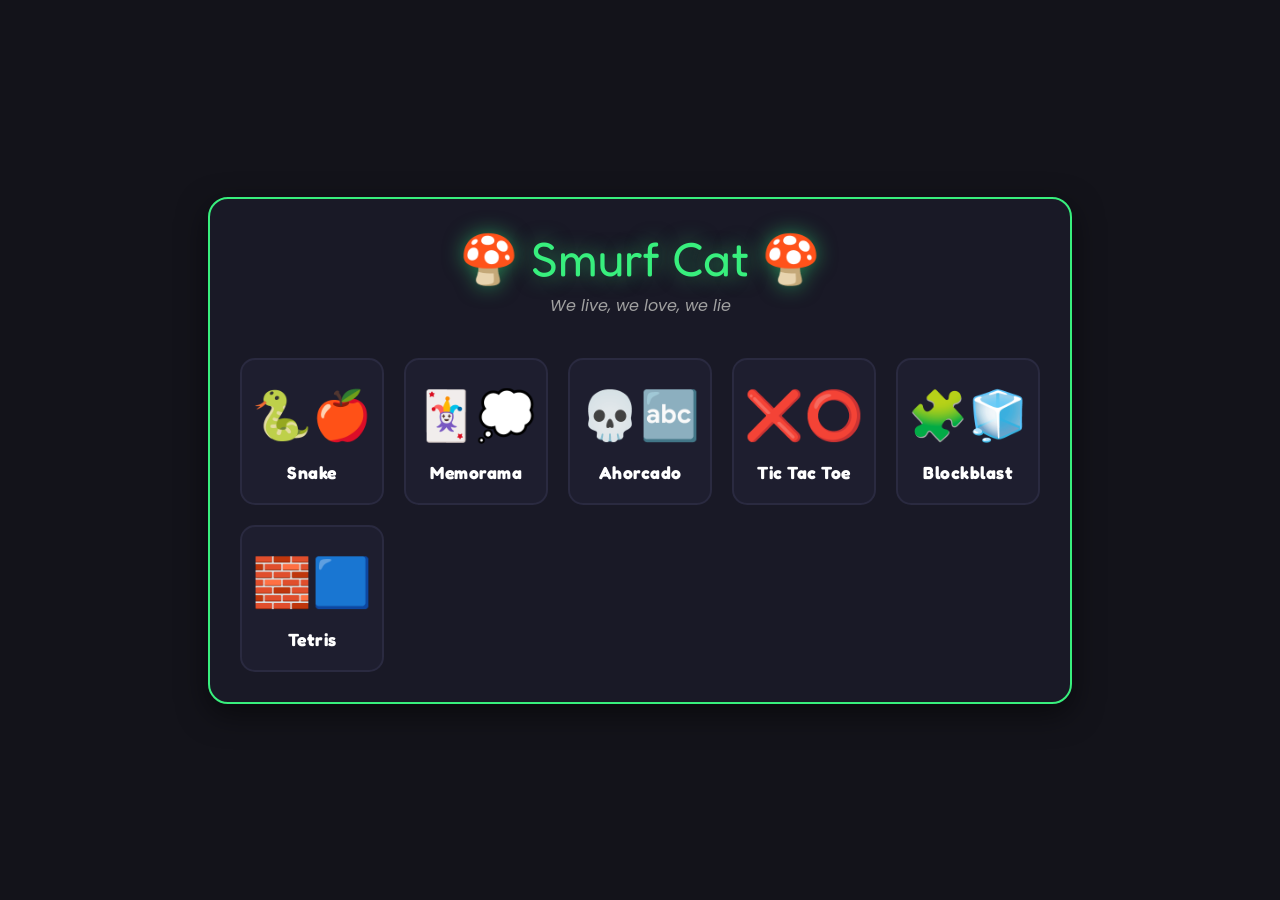
<file: menu.html>
<!DOCTYPE html>
<html lang="es">
<head>
    <meta charset="UTF-8">
    <meta name="viewport" content="width=device-width, initial-scale=1.0">
    <title>Arcade - Mini Juegos</title>
    <link href="https://fonts.googleapis.com/css2?family=Fredoka+One&family=Poppins:wght@400;600&display=swap" rel="stylesheet">
    <style>
        body {
            margin: 0;
            padding: 20px;
            background: #13131a;
            color: #fff;
            font-family: 'Poppins', sans-serif;
            display: flex;
            justify-content: center;
            align-items: center;
            min-height: 100vh;
            box-sizing: border-box;
        }

        .container-arcade {
            width: 100%;
            max-width: 800px;
            text-align: center;
            background: rgba(30, 30, 47, 0.6);
            padding: 30px;
            border-radius: 20px;
            box-shadow: 0 10px 30px rgba(0,0,0,0.5);
            border: 2px solid #38ef7d;
            backdrop-filter: blur(10px);
        }

        header .logo-arcade {
            font-family: 'Fredoka One', cursive;
            font-size: 3rem;
            color: #38ef7d;
            text-shadow: 0 0 20px rgba(56, 239, 125, 0.5);
            margin-bottom: 5px;
        }

        header p {
            color: #a1a1a1;
            margin-top: 0;
            margin-bottom: 40px;
            font-style: italic;
        }

        .games-grid-arcade {
            display: grid;
            grid-template-columns: repeat(auto-fit, minmax(140px, 1fr));
            gap: 20px;
            justify-content: center;
        }

        .game-card-arcade {
            background: #1e1e2f;
            border: 2px solid #2a2a40;
            border-radius: 15px;
            padding: 20px 10px;
            text-decoration: none;
            color: #fff;
            transition: all 0.3s ease;
            display: flex;
            flex-direction: column;
            align-items: center;
            justify-content: center;
            cursor: pointer;
        }

        .game-card-arcade:hover {
            transform: translateY(-5px);
            border-color: #38ef7d;
            box-shadow: 0 0 15px rgba(56, 239, 125, 0.3);
        }

        .game-card-arcade div {
            font-size: 3rem;
            margin-bottom: 10px;
        }

        .game-card-arcade h4 {
            margin: 0;
            font-size: 1.1rem;
            font-family: 'Fredoka One', cursive;
            letter-spacing: 0.5px;
        }

        /* Ajustes para pantallas pequeñas de celular */
        @media (max-width: 480px) {
            header .logo-arcade { font-size: 2.2rem; }
            .games-grid-arcade { grid-template-columns: repeat(2, 1fr); gap: 12px; }
            .game-card-arcade div { font-size: 2.3rem; }
            .game-card-arcade h4 { font-size: 0.9rem; }
        }
    </style>
</head>
<body>

    <div class="container-arcade">
        <header>
            <div class="logo-arcade">🍄 Smurf Cat 🍄</div>
            <p>We live, we love, we lie</p>
        </header>

        <main>
            <div class="games-grid-arcade">
                <a href="juegos/snake.html" class="game-card-arcade"><div>🐍🍎</div><h4>Snake</h4></a>
                <a href="juegos/memorama.html" class="game-card-arcade"><div>🃏💭</div><h4>Memorama</h4></a>
                <a href="juegos/ahorcado.html" class="game-card-arcade"><div>💀🔤</div><h4>Ahorcado</h4></a>
                <a href="juegos/tictactoe.html" class="game-card-arcade"><div>❌⭕</div><h4>Tic Tac Toe</h4></a>
                <a href="juegos/blockblast.html" class="game-card-arcade"><div>🧩🧊</div><h4>Blockblast</h4></a>
                <a href="juegos/tetris.html" class="game-card-arcade"><div>🧱🟦</div><h4>Tetris</h4></a>
            </div>
        </main>
    </div>

</body>
</html>
</file>
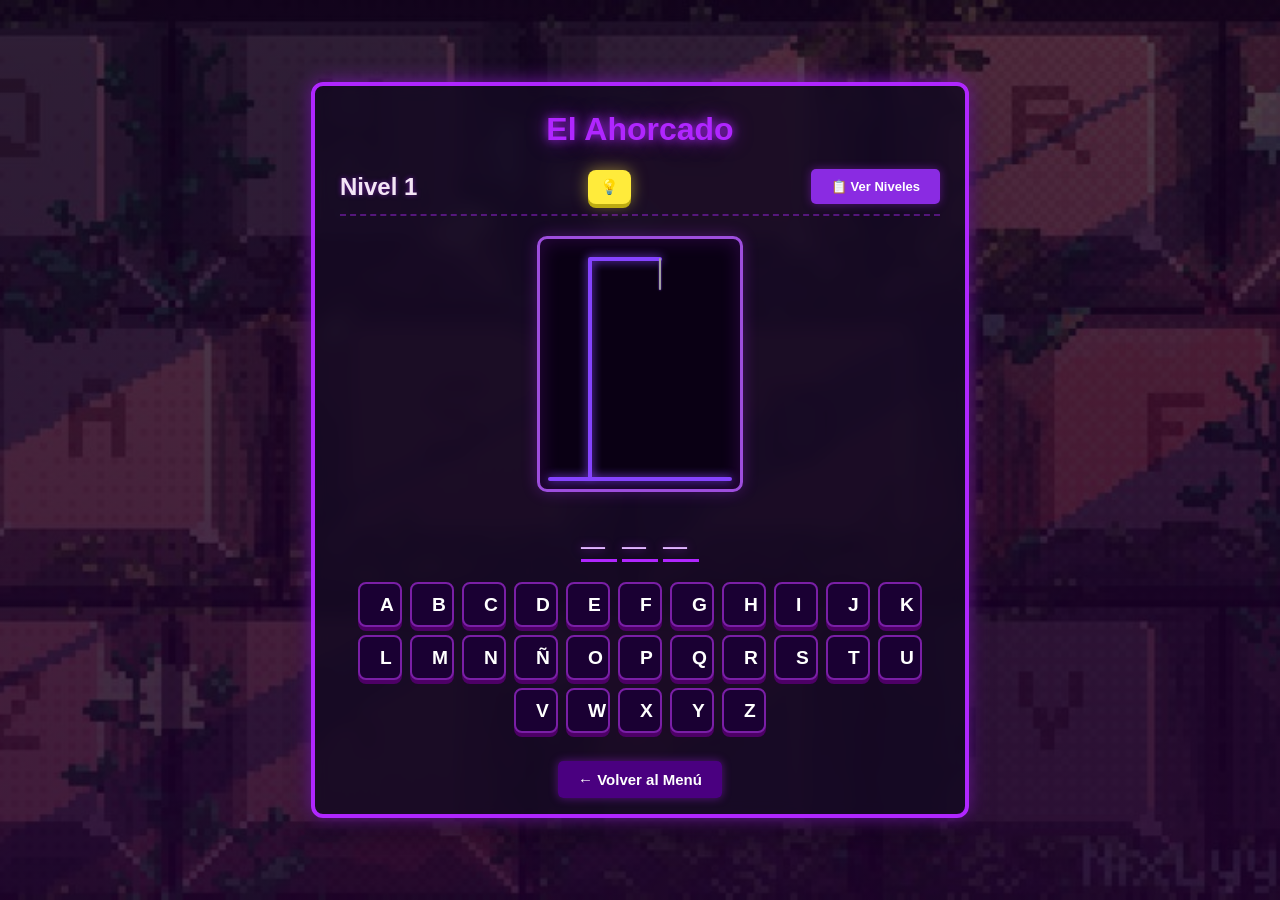
<file: juegos/ahorcado.html>
<!DOCTYPE html>
<html lang="es">
<head>
    <meta charset="UTF-8">
    <meta name="viewport" content="width=device-width, initial-scale=1.0">
    <title>Ahorcado - TikTakk</title>
    <link rel="stylesheet" href="ahorcado.css">
</head>
<body>
    
    <div class="container">
        <h1>El Ahorcado</h1>
      
       <div id="pantallaJuego">
            <div class="cabecera-juego">
                <h2 id="textoNivel">Nivel 1</h2>
                
                <button id="btnPista" onclick="revelarLetra()" style="margin-right: 10px;">💡</button>
                <button onclick="abrirSelectorNiveles()" class="btn-niveles">📋 Ver Niveles</button>
            </div>
            
            <canvas id="canvasAhorcado" width="200" height="250"></canvas>
            
            <div id="palabraOculta" class="palabra-oculta">_ _ _</div>
            
            <p id="mensajeEstado"></p>
            
            <button id="btnSiguiente" onclick="cargarSiguienteNivel()" style="display: none;">Siguiente Nivel ➡️</button>
            <button id="btnReintentar" onclick="reintentarNivel()" style="display: none;">🔄 Reintentar Nivel</button>

            <div id="teclado" class="teclado"></div>
        </div>

        <div id="pantallaNiveles" style="display: none;">
            <h2>Selecciona un Nivel</h2>
            <div id="cuadriculaNiveles" class="grid-niveles"></div>
            <button onclick="cerrarSelectorNiveles()" class="btn-volver">Volver al Juego</button>
        </div>

        <br>
 <a href="../menu.html" class="btn-volver">← Volver al Menú</a>    </div>

    <script src="ahorcado.js"></script>
</body>
</html>
</file>
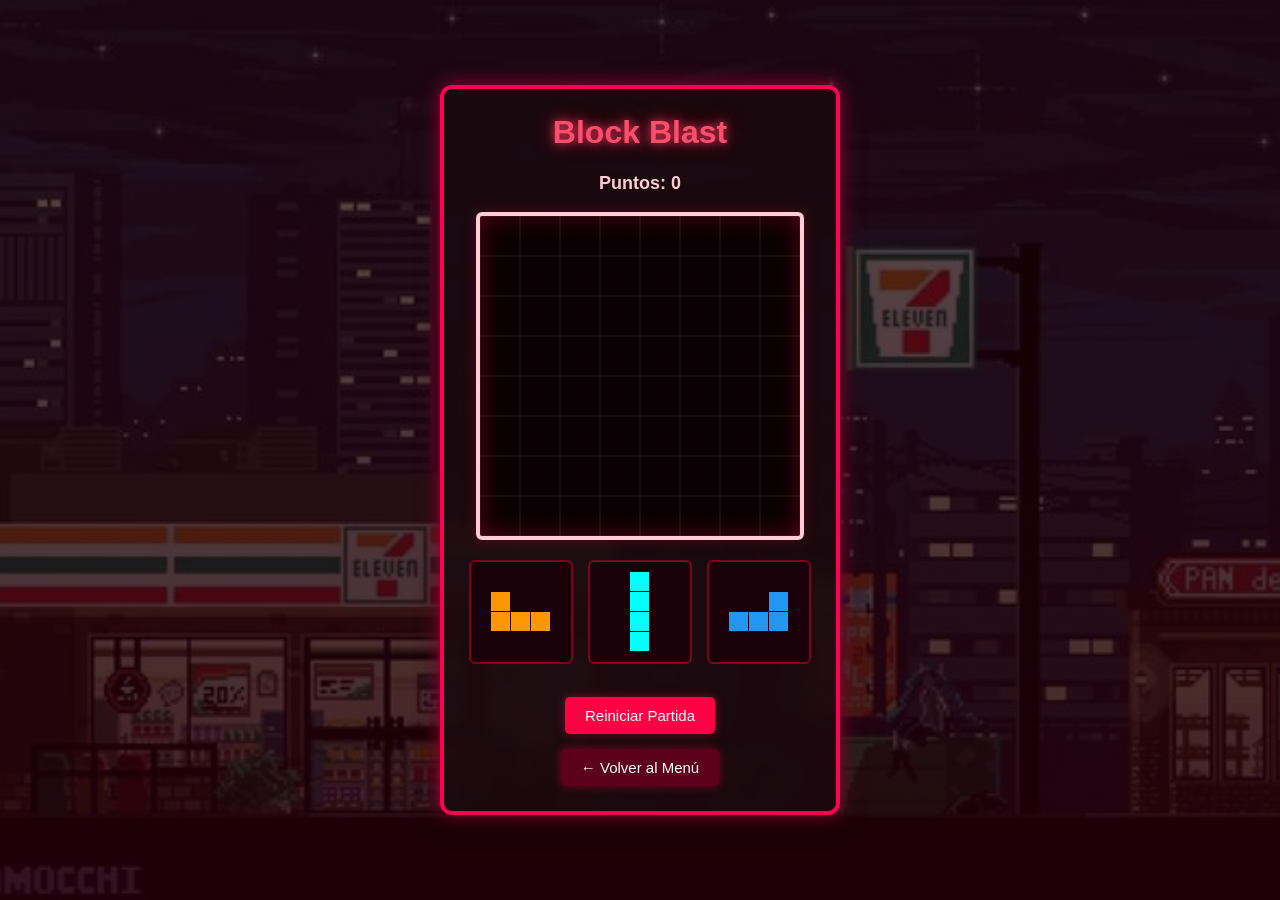
<file: juegos/blockblast.html>
<!DOCTYPE html>
<html lang="es">
<head>
    <meta charset="UTF-8">
    <meta name="viewport" content="width=device-width, initial-scale=1.0">
    <title>Block Blast Arcade</title>
    <link rel="stylesheet" href="blockblast.css">
    <link href="https://fonts.googleapis.com/css2?family=Press+Start+2P&display=swap" rel="stylesheet">
</head>
<body>
    <div class="container">
        <h1>Block Blast</h1>
        
        <div class="marcador">
            <p>Puntos: <span id="marcador-puntos">0</span></p>
        </div>
        
        <canvas id="tablero" width="320" height="320"></canvas>
        
        <div class="contenedor-piezas">
            <canvas id="pieza0" class="canvas-pieza" width="100" height="100" onclick="seleccionarPieza(0)"></canvas>
            <canvas id="pieza1" class="canvas-pieza" width="100" height="100" onclick="seleccionarPieza(1)"></canvas>
            <canvas id="pieza2" class="canvas-pieza" width="100" height="100" onclick="seleccionarPieza(2)"></canvas>
        </div>
        
        <br>
        <button onclick="reiniciarJuego()">Reiniciar Partida</button>
        <br>
 <a href="../menu.html" class="btn-volver">← Volver al Menú</a>    </div>

    <script src="blockblast.js"></script>
</body>
</html>
</file>
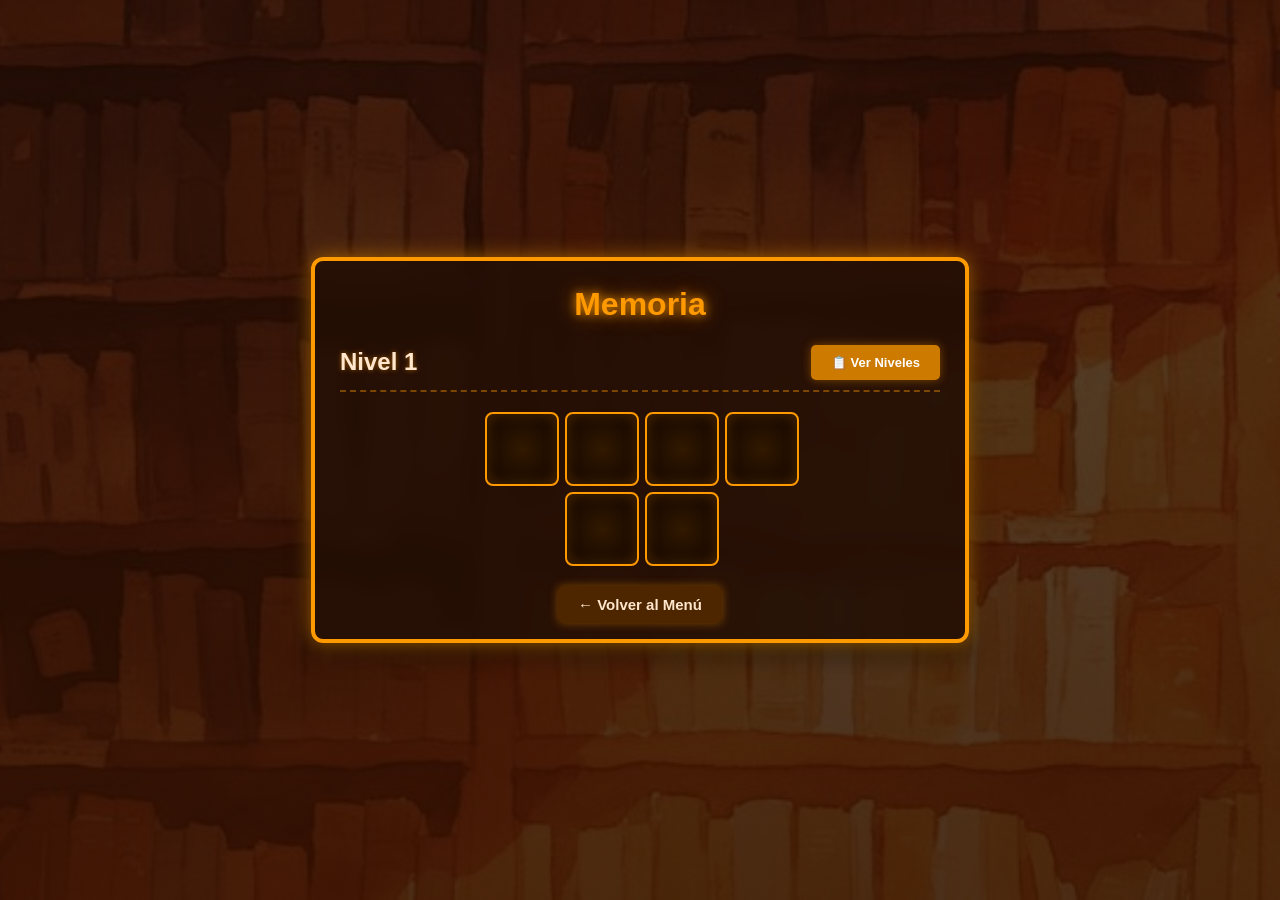
<file: juegos/memorama.html>
<!DOCTYPE html>
<html lang="es">
<head>
    <meta charset="UTF-8">
    <meta name="viewport" content="width=device-width, initial-scale=1.0">
    <title>Memorama - TikTakk</title>
    <link rel="stylesheet" href="memorama.css">
</head>
<body>
    
    <div class="container">
        <h1>Memoria</h1>
        
        <div id="pantallaJuego">
            <div class="cabecera-juego">
                <h2 id="textoNivel">Nivel 1</h2>
                <button onclick="abrirSelectorNiveles()" class="btn-niveles">📋 Ver Niveles</button>
            </div>
            
            <div id="tablero" class="tablero"></div>
            
            <p id="mensajeEstado"></p>
            <button id="btnSiguiente" onclick="cargarSiguienteNivel()" style="display: none;">Siguiente Nivel ➡️</button>
        </div>

        <div id="pantallaNiveles" style="display: none;">
            <h2>Selecciona un Nivel</h2>
            <div id="cuadriculaNiveles" class="grid-niveles"></div>
            <button onclick="cerrarSelectorNiveles()" class="btn-volver">Volver al Juego</button>
        </div>

        <br>
 <a href="../menu.html" class="btn-volver">← Volver al Menú</a>    </div>

    <script src="memorama.js"></script>
</body>
</html>
</file>
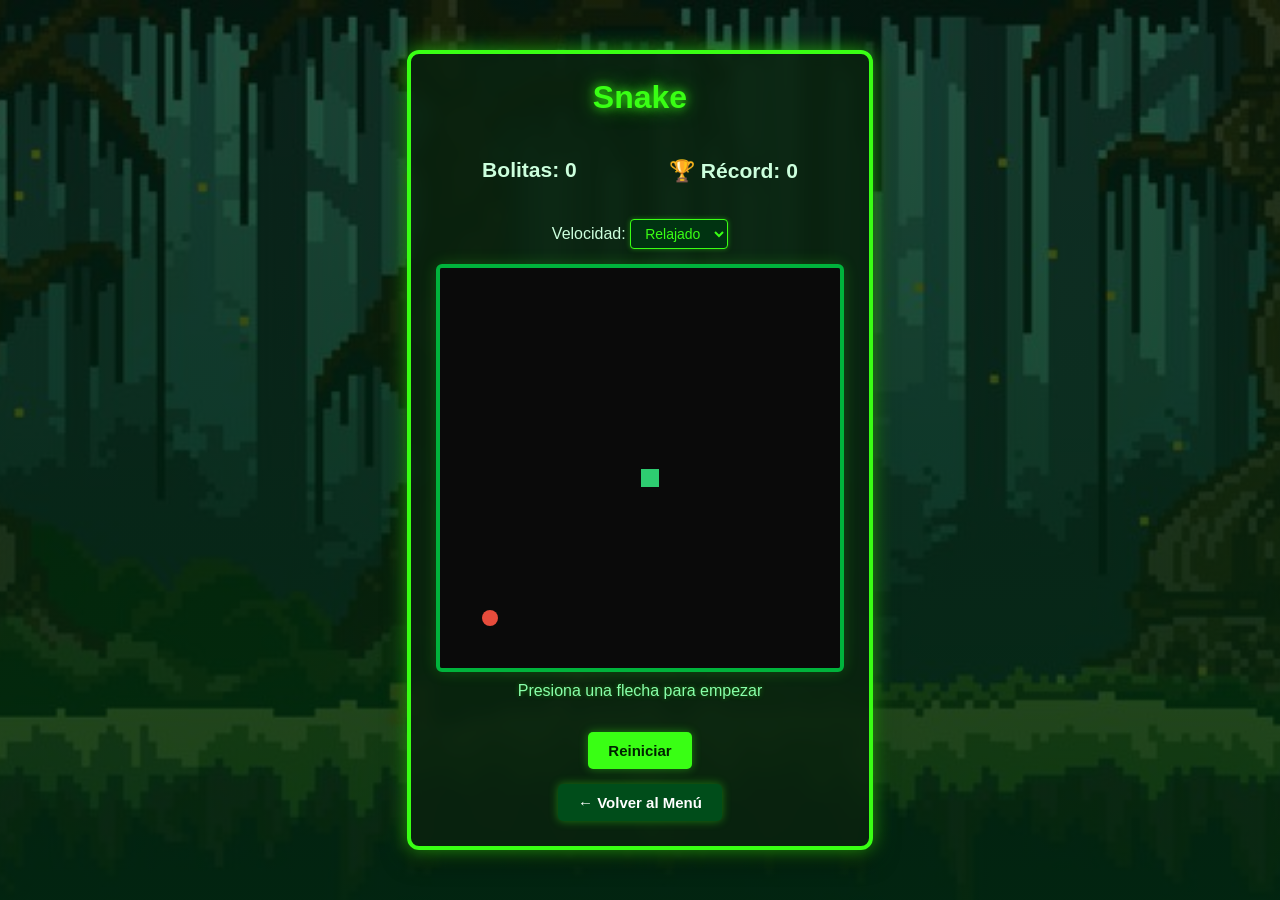
<file: juegos/snake.html>
<!DOCTYPE html>
<html lang="es">
<head>
    <meta charset="UTF-8">
    <meta name="viewport" content="width=device-width, initial-scale=1.0">
    <title>Snake - TikTakk</title>
    <link rel="stylesheet" href="snake.css">
</head>
<body>
   
    <div class="container">
        <h1>Snake</h1>
        
        <div class="marcador">
            <h3>Bolitas: <span id="marcador-bolitas">0</span></h3>
            <h3>🏆 Récord: <span id="marcador-record">0</span></h3>
        </div>

        <div class="control-velocidad">
            <label for="selectorVelocidad">Velocidad: </label>
            <select id="selectorVelocidad" onchange="cambiarVelocidad()">
                <option value="220">Normal</option>
                <option value="110" selected>Relajado</option>
            </select>
        </div>

        <canvas id="canvasSnake" width="400" height="400"></canvas>

        <div id="controles-tactiles">
    <button id="btn-up" class="btn-dpad">⬆️</button>
    <div class="dpad-horizontales">
        <button id="btn-left" class="btn-dpad">⬅️</button>
        <button id="btn-right" class="btn-dpad">➡️</button>
    </div>
    <button id="btn-down" class="btn-dpad">⬇️</button>
</div>
        
        <p id="mensajeEstado">Presiona una flecha para empezar</p>
        
        <button onclick="reiniciarJuego()">Reiniciar</button>
        <br>
 <a href="../menu.html" class="btn-volver">← Volver al Menú</a>    </div>

    <script src="snake.js"></script>
</body>
</html>
</file>
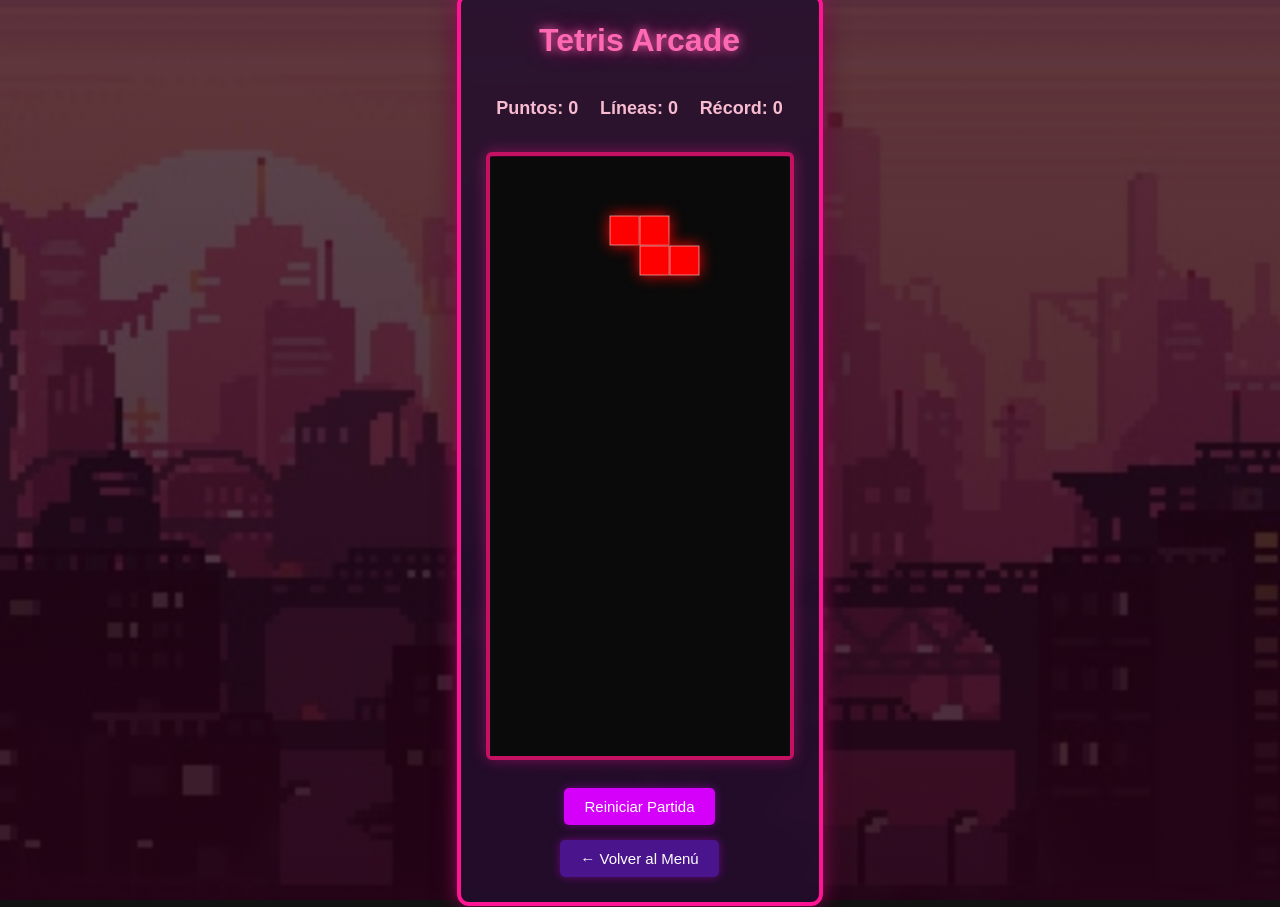
<file: juegos/tetris.html>
<!DOCTYPE html>
<html lang="es">
<head>
    <meta charset="UTF-8">
    <meta name="viewport" content="width=device-width, initial-scale=1.0">
    <title>Tetris Arcade</title>
    <link rel="stylesheet" href="tetris.css">
    <link href="https://fonts.googleapis.com/css2?family=Press+Start+2P&display=swap" rel="stylesheet">
</head>
<body>

    <div class="container">
        <h1>Tetris Arcade</h1>
        
        <div class="marcador">
            <p>Puntos: <span id="marcador-puntos">0</span></p>
            <p>Líneas: <span id="marcador-lineas">0</span></p>
            <p>Récord: <span id="marcador-record">0</span></p>
        </div>
        
        <canvas id="tetris-canvas" width="300" height="600"></canvas>
        <div id="controles-tetris">
    <div class="bloque-direcciones">
        <button id="t-left" class="btn-tetris">⬅️</button>
        <button id="t-down" class="btn-tetris">⬇️</button>
        <button id="t-right" class="btn-tetris">➡️</button>
    </div>
    <div class="bloque-accion">
        <button id="t-rotate" class="btn-tetris rotar">🔄 Gira</button>
    </div>
</div>

        <br>
        <button onclick="iniciarJuego()">Reiniciar Partida</button>
        <br>
 <a href="../menu.html" class="btn-volver">← Volver al Menú</a>
    <script src="tetris.js"></script>
</body>
</html>
</file>
<file: juegos/ahorcado.css>
body {
    background-color: #121212;
    color: white;
    font-family: 'Segoe UI', Tahoma, sans-serif;
    display: flex;
    justify-content: center;
    align-items: center;
    min-height: 100vh;
    margin: 0;
    padding: 0;
    /* Fondo oscuro con un misterioso tinte morado */
    background-image: linear-gradient(rgba(20, 0, 35, 0.75), rgba(30, 0, 45, 0.85)), url('../images/fondo-ahorcado.jpg');
    background-size: cover;
    background-position: center;
    background-repeat: no-repeat;
    background-attachment: fixed;
}

.container {
    text-align: center;
    /* Panel translúcido oscuro con matiz púrpura */
    background: rgba(20, 10, 35, 0.85) !important; 
    padding: 25px;
    border-radius: 12px;
    width: 90%;
    max-width: 600px;
    backdrop-filter: blur(8px);
    -webkit-backdrop-filter: blur(8px);
    /* Borde morado neón vibrante */
    border: 4px solid #b026ff; 
    box-shadow: 0 0 20px rgba(176, 38, 255, 0.6), 0 8px 24px rgba(0,0,0,0.8);
}

h1 { 
    color: #b026ff; 
    margin-top: 0; 
    text-shadow: 0 0 10px rgba(176, 38, 255, 0.8), 0 0 20px rgba(176, 38, 255, 0.6);
}

.cabecera-juego { 
    display: flex; 
    justify-content: space-between; 
    align-items: center; 
    flex-wrap: wrap; 
    gap: 10px;
    border-bottom: 2px dashed rgba(176, 38, 255, 0.4); 
    padding-bottom: 10px; 
    margin-bottom: 20px;
}

.cabecera-juego h2 { 
    margin: 0; 
    color: #f3e5f5; /* Morado muy claro para los textos secundarios */
    text-shadow: 0 0 5px rgba(176, 38, 255, 0.5);
}

/* --- ÁREA DE DIBUJO (CANVAS) --- */
canvas, #canvasAhorcado {
    background-color: #0a0014; /* Fondo casi negro/morado */
    border: 3px solid #9d4edd;
    border-radius: 10px;
    margin: 0 auto 20px auto;
    display: block;
    box-shadow: inset 0 0 20px rgba(176, 38, 255, 0.2), 0 0 15px rgba(176, 38, 255, 0.3);
}

/* --- LA PALABRA OCULTA --- */
#palabra, .palabra-oculta { 
    font-family: 'Courier New', Courier, monospace; 
    font-size: 2.5rem;
    letter-spacing: 12px;
    color: #e0b3ff; /* Púrpura brillante */
    text-shadow: 0 0 10px rgba(176, 38, 255, 0.6);
    margin: 20px 0;
    min-height: 50px;
    font-weight: bold;
    display: flex;
    flex-wrap: wrap;
    justify-content: center;
    gap: 15px;
}

.bloque-palabra {
    display: flex;
    flex-wrap: nowrap; 
    gap: 5px; 
}

.letra-ahorcado {
    display: inline-block;
    min-width: 25px; 
    text-align: center;
    border-bottom: 3px solid #b026ff;
}

/* --- TECLADO VIRTUAL --- */
#teclado, .teclado { 
    display: flex;
    flex-wrap: wrap;
    justify-content: center;
    gap: 8px;
    margin-bottom: 20px;
}

.tecla, .teclado button {
    background-color: #1a0033;
    color: white;
    font-family: 'Segoe UI', sans-serif;
    font-weight: bold;
    font-size: 1.2rem;
    border: 2px solid #7a1fa6;
    border-radius: 8px;
    width: 40px;
    height: 45px;
    cursor: pointer;
    box-shadow: 0 4px 0 #4d0066; 
    transition: all 0.1s ease;
}

.tecla:active, .teclado button:active {
    transform: translateY(4px);
    box-shadow: 0 0px 0 #4d0066; 
}

/* Teclas al jugar */
.tecla.correcta, .teclado button.correcta {
    background-color: #00e676; /* Mantenemos verde para acierto */
    border-color: #00e676;
    box-shadow: 0 4px 0 #00994d;
    color: #000;
    pointer-events: none; 
    transform: translateY(2px); 
}

.tecla.incorrecta, .teclado button.incorrecta {
    background-color: #ff0055; /* Rojo neón para error */
    border-color: #ff0055;
    box-shadow: 0 4px 0 #990033;
    color: white;
    opacity: 0.6;
    pointer-events: none;
    transform: translateY(4px); 
}

/* --- BOTONES PRINCIPALES Y NIVELES --- */
.grid-niveles {
    display: grid;
    grid-template-columns: repeat(5, 1fr);
    gap: 8px;
    margin-bottom: 20px;
}

button, .btn-volver, .btn-niveles {
    padding: 10px 20px;
    background-color: #b026ff;
    color: white;
    font-weight: bold;
    border: none;
    border-radius: 5px;
    cursor: pointer;
    font-size: 15px;
    text-decoration: none;
    transition: all 0.2s ease;
    box-shadow: 0 0 10px rgba(176, 38, 255, 0.4);
}

button:hover:not(:disabled), .btn-volver:hover, .btn-niveles:hover {
    background-color: #c44dff;
    transform: scale(1.05);
    filter: brightness(1.1);
    box-shadow: 0 0 20px rgba(176, 38, 255, 0.8);
}

button:active:not(:disabled) {
    transform: scale(0.95);
}

.grid-niveles button:disabled { 
    background-color: #2a004d; 
    color: #663399; 
    cursor: not-allowed; 
    box-shadow: none;
}

.btn-niveles { background-color: #8a2be2; font-size: 13px; }
.btn-volver { background-color: #4a0080; margin-top: 15px; }

#btnSiguiente, #btnReintentar { 
    background-color: #d500f9; 
    font-size: 16px; 
    margin-top: 10px;
}

/* --- BOTÓN DE PISTA (Foquitos neón amarillo para que destaque) --- */
#btnPista {
    display: inline-block;
    padding: 8px 12px;
    background-color: #ffeb3b; 
    color: #1a0033;
    border: none;
    border-radius: 8px;
    font-weight: bold;
    cursor: pointer;
    box-shadow: 0 4px 0 #bcab11, 0 0 15px rgba(255, 235, 59, 0.5); 
}

#btnPista:hover {
    background-color: #fff176;
}

#btnPista:active {
    transform: translateY(4px);
    box-shadow: 0 0px 0 #bcab11;
}

/* --- MODAL DE PISTAS --- */
.modal-pista {
    position: fixed;
    top: 0;
    left: 0;
    width: 100%;
    height: 100%;
    background: rgba(10, 0, 20, 0.85);
    display: none; 
    justify-content: center;
    align-items: center;
    z-index: 1000;
}

.modal-pista-contenido {
    background: #1a0033;
    border: 3px solid #b026ff;
    padding: 30px;
    border-radius: 12px;
    text-align: center;
    max-width: 400px;
    width: 85%;
    box-shadow: 0 0 30px rgba(176, 38, 255, 0.6);
    color: white;
}

.modal-pista-contenido h3 {
    color: #b026ff;
    margin-top: 0;
    text-shadow: 0 0 10px rgba(176, 38, 255, 0.5);
}

/* --- EFECTO TEMBLOR --- */
@keyframes temblor {
    0% { transform: translateX(0); }
    25% { transform: translateX(-8px); }
    50% { transform: translateX(8px); }
    75% { transform: translateX(-8px); }
    100% { transform: translateX(0); }
}

.shake {
    animation: temblor 0.3s ease-in-out;
}
</file>
<file: juegos/blockblast.css>
body {
    background-color: #121212;
    color: white;
    font-family: 'Segoe UI', Tahoma, Geneva, Verdana, sans-serif;
    display: flex;
    justify-content: center;
    align-items: center;
    height: 100vh;
    margin: 0;
    padding: 0;
    /* Fondo oscuro con un sutil tinte rojo/vino de fondo */
    background-image: linear-gradient(rgba(25, 0, 5, 0.7), rgba(35, 0, 10, 0.85)), url('../images/fondo-blockblast.jpg');
    background-size: cover;
    background-position: center;
    background-repeat: no-repeat;
    background-attachment: fixed;
}

.container {
    text-align: center;
    /* Panel translúcido oscuro con matiz rojizo */
    background: rgba(25, 10, 15, 0.85) !important; 
    padding: 25px;
    border-radius: 12px;
    backdrop-filter: blur(8px);
    -webkit-backdrop-filter: blur(8px);
    /* Borde rojo neón vibrante */
    border: 4px solid #ff0055; 
    box-shadow: 0 0 20px rgba(255, 0, 85, 0.6), 0 8px 24px rgba(0,0,0,0.8);
}

h1 {
    margin-top: 0;
    /* Título rojo brillante con doble resplandor */
    color: #ff4d6d;
    text-shadow: 0 0 10px rgba(255, 77, 109, 0.8), 0 0 20px rgba(255, 0, 55, 0.6);
}

.marcador {
    font-size: 18px;
    margin-bottom: 15px;
    font-weight: bold;
    color: #ffccd5; /* Rojo muy claro/pastel para lectura fácil */
}

#tablero {
 
    background-color: #0a0003; 
    border: 4px solid #ffccd5;
    border-radius: 6px;
    display: block;
    margin: 0 auto;
    /* Resplandor interno y externo rojo */
    box-shadow: inset 0 0 25px rgba(255, 0, 55, 0.3), 0 0 15px rgba(255, 0, 55, 0.2);
    cursor: pointer;
}

.contenedor-piezas {
    display: flex;
    justify-content: center;
    gap: 15px;
    margin-top: 20px;
}

.canvas-pieza {
    background-color: #1a0008;
    border: 2px solid #800020;
    border-radius: 6px;
    cursor: pointer;
    transition: all 0.2s ease;
}

.canvas-pieza:hover {
    background-color: #2a000e;
}

/* Cuando seleccionas la pieza, brilla en un tono rojo/blanco eléctrico */
.pieza-seleccionada {
    border-color: #ff3366;
    box-shadow: 0 0 15px rgba(255, 51, 102, 0.8);
    transform: scale(1.1);
}

button, .btn-volver {
    display: inline-block;
    padding: 10px 20px;
    /* Botones rojo neón intenso */
    background-color: #ff0044; 
    color: white;
    border: none;
    border-radius: 5px;
    cursor: pointer;
    font-size: 15px;
    text-decoration: none;
    margin-top: 15px;
    transition: all 0.2s ease;
    box-shadow: 0 0 10px rgba(255, 0, 68, 0.4);
}

button:hover, .btn-volver:hover {
    background-color: #ff3366;
    transform: scale(1.05);
    box-shadow: 0 0 20px rgba(255, 0, 68, 0.8);
}

.btn-volver {
    /* Botón de volver en un tono rojo oscuro/vino para contraste */
    background-color: #5c001e; 
}

.btn-volver:hover {
    background-color: #80002a;
}
</file>
<file: juegos/memorama.css>
body {
    background-color: #121212;
    color: white;
    font-family: 'Segoe UI', Tahoma, sans-serif;
    display: flex;
    justify-content: center;
    align-items: center;
    min-height: 100vh;
    margin: 0;
    padding: 0;
    /* Fondo oscuro con un tinte naranja ahumado */
    background-image: linear-gradient(rgba(30, 10, 0, 0.75), rgba(45, 15, 0, 0.85)), url('/images/fondo-memorama.jpg');
    background-size: cover;
    background-position: center;
    background-repeat: no-repeat;
    background-attachment: fixed;
}

.container {
    text-align: center;
    /* Panel translúcido oscuro con matiz anaranjado */
    background: rgba(35, 15, 5, 0.85) !important; 
    padding: 25px;
    border-radius: 12px;
    width: 90%;
    max-width: 600px;
    backdrop-filter: blur(8px);
    -webkit-backdrop-filter: blur(8px);
    /* Borde naranja neón vibrante */
    border: 4px solid #ff9900; 
    box-shadow: 0 0 20px rgba(255, 153, 0, 0.6), 0 8px 24px rgba(0,0,0,0.8);
}

h1 { 
    color: #ff9900; 
    margin-top: 0; 
    text-shadow: 0 0 10px rgba(255, 153, 0, 0.8), 0 0 20px rgba(255, 153, 0, 0.6);
}

.cabecera-juego { 
    display: flex; 
    justify-content: space-between; 
    align-items: center; 
    border-bottom: 2px dashed rgba(255, 153, 0, 0.4); 
    padding-bottom: 10px; 
    margin-bottom: 20px;
}

.cabecera-juego h2 { 
    margin: 0; 
    color: #ffe6cc; /* Naranja muy claro para lectura */
    text-shadow: 0 0 5px rgba(255, 153, 0, 0.5);
}

/* El Tablero Inteligente */
.tablero {
    display: flex;
    flex-wrap: wrap;
    gap: 10px;
    justify-content: center;
    margin: 0 auto;
}

/* Efectos 3D de las Cartas */
.carta {
    width: 70px;
    height: 70px;
    cursor: pointer;
    perspective: 1000px;
}

.carta-inner {
    width: 100%;height: 100%;
    transform-style: preserve-3d;
    transition: transform 0.5s cubic-bezier(0.4, 0.2, 0.2, 1);
    position: relative;
}

.carta.volteada .carta-inner, 
.carta.resuelta .carta-inner {
    transform: rotateY(180deg);
}

.cara-frontal, .cara-trasera {
    width: 100%;
    height: 100%;
    position: absolute;
    backface-visibility: hidden;
    display: flex;
    align-items: center;
    justify-content: center;
    border-radius: 8px;
    font-size: 35px;
    transition: box-shadow 0.3s ease;
}

/* La parte de atrás de la carta (lo que ves antes de voltear) */
.cara-frontal {
    background-color: #1a0a00;
    border: 2px solid #ff9900;
    box-shadow: inset 0 0 15px rgba(255, 153, 0, 0.2);
    /* Un ligero brillo radial al centro */
    background-image: radial-gradient(circle, rgba(255,153,0,0.1) 0%, transparent 70%);
}

.cara-frontal:hover {
    box-shadow: 0 0 15px rgba(255, 153, 0, 0.6), inset 0 0 10px rgba(255, 153, 0, 0.4);
}

/* La cara de la carta (donde está la imagen/emoji) */
.cara-trasera {
    background-color: #0d0500;
    border: 2px solid #ffcc80;
    transform: rotateY(180deg);
    box-shadow: 0 0 15px rgba(255, 153, 0, 0.5);
}

/* Selector de Niveles */
.grid-niveles {
    display: grid;
    grid-template-columns: repeat(5, 1fr);
    gap: 8px;
    margin-bottom: 20px;
}

.grid-niveles button {
    padding: 10px 0;
    font-weight: bold;
}

/* Botones bloqueados (niveles no alcanzados) */
.grid-niveles button:disabled {
    background-color: #331a00;
    color: #804d00;
    cursor: not-allowed;
    border: 1px solid #4d2600;
    box-shadow: none;
}

/* --- BOTONES NEÓN --- */
button, .btn-volver, .btn-niveles {
    padding: 10px 20px;
    background-color: #ff9900;
    color: #1a0a00; /* Texto oscuro para contrastar con el fondo brillante */
    font-weight: bold;
    border: none;
    border-radius: 5px;
    cursor: pointer;
    font-size: 15px;
    text-decoration: none;
    transition: all 0.2s ease;
    box-shadow: 0 0 10px rgba(255, 153, 0, 0.4);
}

button:hover:not(:disabled), .btn-volver:hover, .btn-niveles:hover { 
    background-color: #ffb347;
    transform: scale(1.05); 
    filter: brightness(1.1); 
    box-shadow: 0 0 20px rgba(255, 153, 0, 0.8);
}

button:active:not(:disabled), .btn-volver:active { 
    transform: scale(0.95); 
}

/* Botones secundarios con colores ajustados */
.btn-niveles { 
    background-color: #cc7a00; 
    font-size: 13px; 
    color: white;
}

.btn-volver { 
    background-color: #4d2600; 
    color: #ffe6cc;
    margin-top: 15px; 
}

#btnSiguiente { 
    background-color: #ff6c00; 
    font-size: 18px; 
    margin-top: 15px;
    color: white;
}
</file>
<file: juegos/snake.css>
body {
    background-color: #121212;
    color: white;
    font-family: 'Segoe UI', Tahoma, Geneva, Verdana, sans-serif;
    display: flex;
    justify-content: center;
    align-items: center;
    height: 100vh;
    margin: 0;
    padding: 0;
    /* Fondo oscuro con un sutil tinte verde bosque */
    background-image: linear-gradient(rgba(0, 25, 10, 0.7), rgba(0, 40, 15, 0.85)), url('/images/fondo-snake.jpg');
    background-size: cover;
    background-position: center;
    background-repeat: no-repeat;
    background-attachment: fixed;
}

.container {
    text-align: center;
    /* Panel translúcido oscuro con matiz verdoso */
    background: rgba(10, 35, 15, 0.85) !important; 
    padding: 25px;
    border-radius: 12px;
    backdrop-filter: blur(8px);
    -webkit-backdrop-filter: blur(8px);
    /* Borde verde neón vibrante */
    border: 4px solid #39ff14; 
    box-shadow: 0 0 20px rgba(57, 255, 20, 0.6), 0 8px 24px rgba(0,0,0,0.8);
}

h1 {
    margin-top: 0;
    /* Título verde brillante con doble resplandor */
    color: #39ff14;
    text-shadow: 0 0 10px rgba(57, 255, 20, 0.8), 0 0 20px rgba(57, 255, 20, 0.6);
}

.marcador {
    display: flex;
    justify-content: space-around;
    font-size: 18px;
    margin-bottom: 15px;
    font-weight: bold;
    color: #ccffdd; /* Verde muy claro para lectura fácil */
}

#canvasSnake {
    /* Fondo del tablero casi negro con un toque verde oscuro */
    background-color: #001a08;
    border: 4px solid #00b33c;
    border-radius: 6px;
    display: block;
    margin: 0 auto;
    /* Resplandor interno y externo verde */
    box-shadow: inset 0 0 25px rgba(57, 255, 20, 0.3), 0 0 15px rgba(57, 255, 20, 0.2);
}

#mensajeEstado {
    font-size: 16px;
    color: #88ffaa;
    min-height: 24px;
    margin-top: 10px;
    text-shadow: 0 0 5px rgba(57, 255, 20, 0.4);
}

/* --- CONTROLES DE VELOCIDAD --- */
.control-velocidad {
    margin-bottom: 15px;
    font-size: 16px;
    color: #ccffdd;
}

.control-velocidad select {
    background-color: #003311;
    color: #39ff14;
    border: 1px solid #39ff14;
    padding: 5px 10px;
    border-radius: 4px;
    cursor: pointer;
    font-size: 14px;
    box-shadow: 0 0 5px rgba(57, 255, 20, 0.4);
    outline: none;
    transition: all 0.2s ease;
}

.control-velocidad select:hover {
    box-shadow: 0 0 10px rgba(57, 255, 20, 0.8);
}

/* --- BOTONES MENÚ Y REINICIAR --- */
button, .btn-volver {
    display: inline-block;
    padding: 10px 20px;
    /* Botones verde neón intenso */
    background-color: #39ff14; 
    color: #002200; /* Letras oscuras para contraste */
    font-weight: bold;
    border: none;
    border-radius: 5px;
    cursor: pointer;
    font-size: 15px;
    text-decoration: none;
    margin-top: 10px;
    transition: all 0.2s ease;
    box-shadow: 0 0 10px rgba(57, 255, 20, 0.4);
}

button:hover, .btn-volver:hover {
    background-color: #66ff59;
    transform: scale(1.05);
    filter: brightness(1.2);
    box-shadow: 0 0 20px rgba(57, 255, 20, 0.8);
}

button:active, .btn-volver:active {
    transform: scale(0.95);
}

.btn-volver {
    /* Botón de volver en un tono verde oscuro para no robar protagonismo */
    background-color: #004d1a; 
    color: white;
    margin-top: 15px;
}

.btn-volver:hover {
    background-color: #00802b;
}

/* --- CONTROLES TÁCTILES (Celular) --- */
#controles-tactiles {
    display: none;
    flex-direction: column;
    align-items: center;
    margin-top: 25px;
    user-select: none;
}

.dpad-horizontales {
    display: flex;
    gap: 40px; /* Espacio en medio para que no se amontonen */
    margin: 8px 0;
}

/* Le agregamos !important a los valores clave para que la regla general de "button" de arriba no lo rompa */
.btn-dpad {
    width: 65px !important;
    height: 65px !important;
    padding: 0 !important;
    margin-top: 0 !important;
    font-size: 1.8rem !important;
    background: #13131a !important; /* Fondo oscuro igual al layout */
    border: 3px solid #39ff14 !important; /* Borde verde neón */
    color: white !important;
    border-radius: 50% !important;
    cursor: pointer;
    display: flex !important;
    justify-content: center !important;
    align-items: center !important;
    box-shadow: 0 4px 15px rgba(0,0,0,0.5) !important;
    transition: transform 0.1s ease, background 0.2s ease !important;
}

/* Efectos visuales exclusivos para el D-Pad */
.btn-dpad:hover {
    background: #1e1e2f !important;
    box-shadow: 0 0 15px rgba(57, 255, 20, 0.6) !important;
}

.btn-dpad:active {
    transform: scale(0.9) !important;
}

/* SI EL DISPOSITIVO ES TÁCTIL (Celular/Tablet), los mostramos */
@media (pointer: coarse) {
    #controles-tactiles {
        display: flex;
    }
}
</file>
<file: juegos/tetris.css>
body {
    background-color: #121212;
    color: white;
    font-family: 'Segoe UI', Tahoma, Geneva, Verdana, sans-serif;
    display: flex;
    justify-content: center;
    align-items: center;
    height: 100vh;
    margin: 0;
    padding: 0;
    /* Oscurecí el fondo y le di un ligero tinte rosado/vino a la capa base */
    background-image: linear-gradient(rgba(30, 0, 15, 0.7), rgba(40, 0, 20, 0.85)), url('../images/fondo-tetris.jpg');
    background-size: cover;
    background-position: center;
    background-repeat: no-repeat;
    background-attachment: fixed;
}

.container {
    text-align: center;
    /* Fondo del panel un poco morado translúcido */
    background: rgba(35, 15, 45, 0.85) !important; 
    padding: 25px;
    border-radius: 12px;
    backdrop-filter: blur(8px);
    -webkit-backdrop-filter: blur(8px);
    /* Borde rosado fuerte con resplandor neón */
    border: 4px solid #ff1493; 
    box-shadow: 0 0 20px rgba(255, 20, 147, 0.6), 0 8px 24px rgba(0,0,0,0.8);
}

h1 {
    margin-top: 0;
    /* Rosa brillante para el título con doble sombra neón */
    color: #ff69b4;
    text-shadow: 0 0 10px rgba(255, 105, 180, 0.8), 0 0 20px rgba(255, 20, 147, 0.6);
}

.marcador {
    display: flex;
    justify-content: space-around;
    font-size: 18px;
    margin-bottom: 15px;
    font-weight: bold;
    color: #f8bbd0; /* Rosa pastel para los textos */
}

#tetris-canvas {
    /* Fondo del tablero súper oscuro con un pequeñísimo toque magenta */
    background-color: #0d0010; 
    border: 4px solid #c51162;
    border-radius: 6px;
    display: block;
    margin: 0 auto;
    /* Resplandor rosado neón que se mete hacia adentro de la pantalla */
    box-shadow: inset 0 0 25px rgba(255, 20, 147, 0.3), 0 0 15px rgba(255, 20, 147, 0.4);
}

#mensajeEstado {
    font-size: 16px;
    color: #aaa;
    min-height: 24px;
}

button, .btn-volver {
    display: inline-block;
    padding: 10px 20px;
    /* Botones morado/fucsia brillantes */
    background-color: #d500f9; 
    color: white;
    border: none;
    border-radius: 5px;
    cursor: pointer;
    font-size: 15px;
    text-decoration: none;
    margin-top: 10px;
    transition: all 0.2s ease;
    box-shadow: 0 0 10px rgba(213, 0, 249, 0.4);
}

button:hover, .btn-volver:hover {
    background-color: #e040fb;
    transform: scale(1.05);
    filter: brightness(1.2);
    /* Al pasar el mouse, el botón brilla más */
    box-shadow: 0 0 20px rgba(213, 0, 249, 0.8);
}

button:active, .btn-volver:active {
    transform: scale(0.95);
}

.btn-volver {
    /* Morado más oscuro para el botón secundario */
    background-color: #4a148c; 
    margin-top: 15px;
}

.btn-volver:hover {
    background-color: #6a1b9a;
}

/* Ocultar en PC */
#controles-tetris {
    display: none;
    justify-content: space-between;
    align-items: center;
    width: 100%;
    max-width: 400px;
    margin: 20px auto 0 auto;
    user-select: none;
}

.bloque-direcciones {
    display: flex;
    gap: 10px;
}

/* Blindaje para que no se deformen con los estilos generales de tu web */
.btn-tetris {
    width: 60px !important;
    height: 60px !important;
    padding: 0 !important;
    margin: 0 !important;
    font-size: 1.5rem !important;
    background: #111 !important;
    border: 3px solid #00f0ff !important; /* Azul cian estilo Tetris */
    color: white !important;
    border-radius: 12px !important;
    cursor: pointer;
    display: inline-flex !important;
    justify-content: center !important;
    align-items: center !important;
    box-shadow: 0 4px 10px rgba(0,0,0,0.5) !important;
    transition: transform 0.05s ease;
}

.btn-tetris.rotar {
    width: 90px !important;
    background: #ff007f !important; /* Rosa neón para el botón de acción */
    border-color: #ff007f !important;
    font-size: 1rem !important;
    font-weight: bold !important;
}

.btn-tetris:active {
    transform: scale(0.9) !important;
}

/* Mostrar SOLO en pantallas táctiles */
@media (pointer: coarse) {
    #controles-tetris {
        display: flex;
    }
}
</file>
